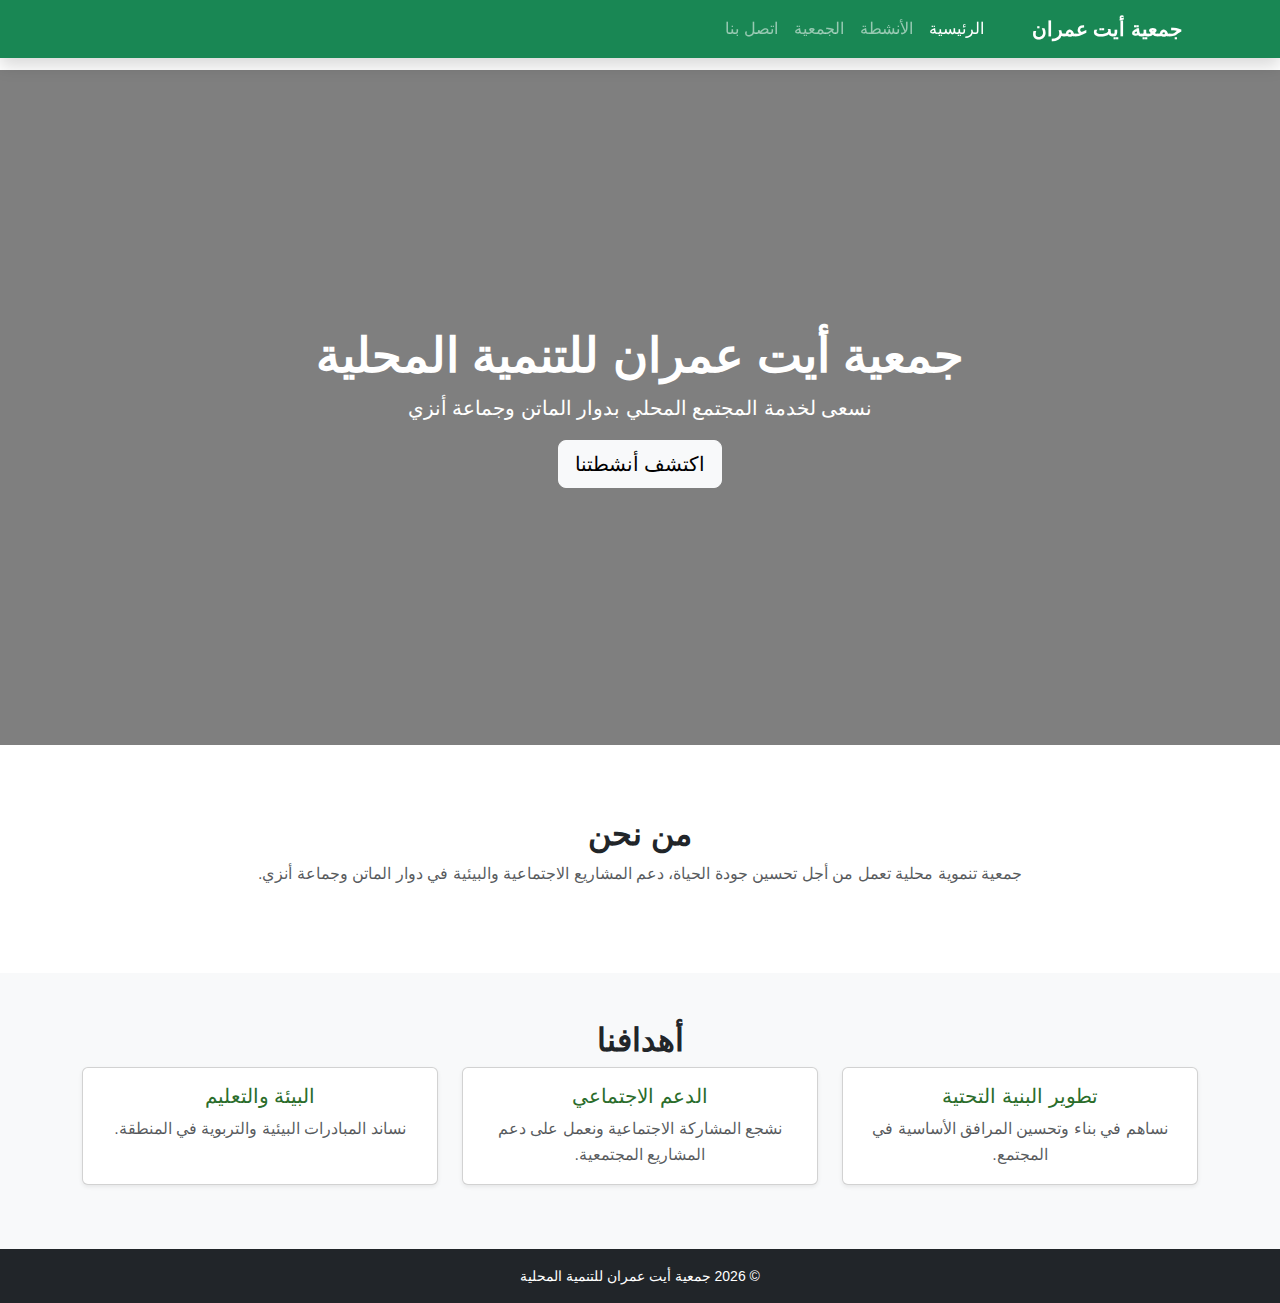
<file: index.html>
<!DOCTYPE html>
<html lang="ar" dir="rtl">
<head>
  <meta charset="UTF-8">
  <title>جمعية أيت عمران للتنمية المحلية</title>
  <meta name="viewport" content="width=device-width, initial-scale=1.0">
  <title>جمعية أيت عمران للتنمية المحلية</title>
  <meta name="description" content="جمعية أيت عمران للتنمية المحلية تهدف إلى دعم التنمية الاجتماعية والبيئية بجماعة أنزي.">
  <meta name="viewport" content="width=device-width, initial-scale=1.0">

  <link href="https://cdn.jsdelivr.net/npm/bootstrap@5.3.2/dist/css/bootstrap.min.css" rel="stylesheet">
  <link rel="stylesheet" href="style.css">
</head>
<body>

<nav class="navbar navbar-expand-lg navbar-dark bg-success fixed-top shadow">
  <div class="container">
    <a class="navbar-brand fw-bold" href="index.html">جمعية أيت عمران</a>
    <button class="navbar-toggler" data-bs-toggle="collapse" data-bs-target="#menu">
      <span class="navbar-toggler-icon"></span>
    </button>
    <div class="collapse navbar-collapse" id="menu">
      <ul class="navbar-nav ms-auto">
        <li class="nav-item"><a class="nav-link active" href="index.html">الرئيسية</a></li>
        <li class="nav-item"><a class="nav-link" href="activities.html">الأنشطة</a></li>
        <li class="nav-item"><a class="nav-link" href="about.html">الجمعية</a></li>
        <li class="nav-item"><a class="nav-link" href="contact.html">اتصل بنا</a></li>
      </ul>
    </div>
  </div>
</nav>

<header class="hero text-center text-white d-flex align-items-center justify-content-center">
  <div class="overlay"></div>
  <div class="container hero-content">
    <h1 class="display-4 fw-bold">جمعية أيت عمران للتنمية المحلية</h1>
    <p class="lead">نسعى لخدمة المجتمع المحلي بدوار الماتن وجماعة أنزي</p>
    <a href="activities.html" class="btn btn-light btn-lg">اكتشف أنشطتنا</a>
  </div>
</header>

<section class="section about-us text-center">
  <div class="container">
    <h2 class="fw-bold">من نحن</h2>
    <p class="text-muted">
      جمعية تنموية محلية تعمل من أجل تحسين جودة الحياة، 
      دعم المشاريع الاجتماعية والبيئية في دوار الماتن وجماعة أنزي.
    </p>
  </div>
</section>

<section class="bg-light py-5 text-center">
  <div class="container">
    <h2 class="fw-bold">أهدافنا</h2>
    <div class="row">
      <div class="col-md-4 mb-3">
        <div class="card h-100 shadow-sm">
          <div class="card-body">
            <h5 class="card-title">تطوير البنية التحتية</h5>
            <p class="card-text text-muted">نساهم في بناء وتحسين المرافق الأساسية في المجتمع.</p>
          </div>
        </div>
      </div>
      <div class="col-md-4 mb-3">
        <div class="card h-100 shadow-sm">
          <div class="card-body">
            <h5 class="card-title">الدعم الاجتماعي</h5>
            <p class="card-text text-muted">نشجع المشاركة الاجتماعية ونعمل على دعم المشاريع المجتمعية.</p>
          </div>
        </div>
      </div>
      <div class="col-md-4 mb-3">
        <div class="card h-100 shadow-sm">
          <div class="card-body">
            <h5 class="card-title">البيئة والتعليم</h5>
            <p class="card-text text-muted">نساند المبادرات البيئية والتربوية في المنطقة.</p>
          </div>
        </div>
      </div>
    </div>
  </div>
</section>

<footer class="bg-dark text-white text-center p-3">
  &copy; 2026 جمعية أيت عمران للتنمية المحلية
</footer>

<script src="https://cdn.jsdelivr.net/npm/bootstrap@5.3.2/dist/js/bootstrap.bundle.min.js"></script>
</body>
</html>
</file>
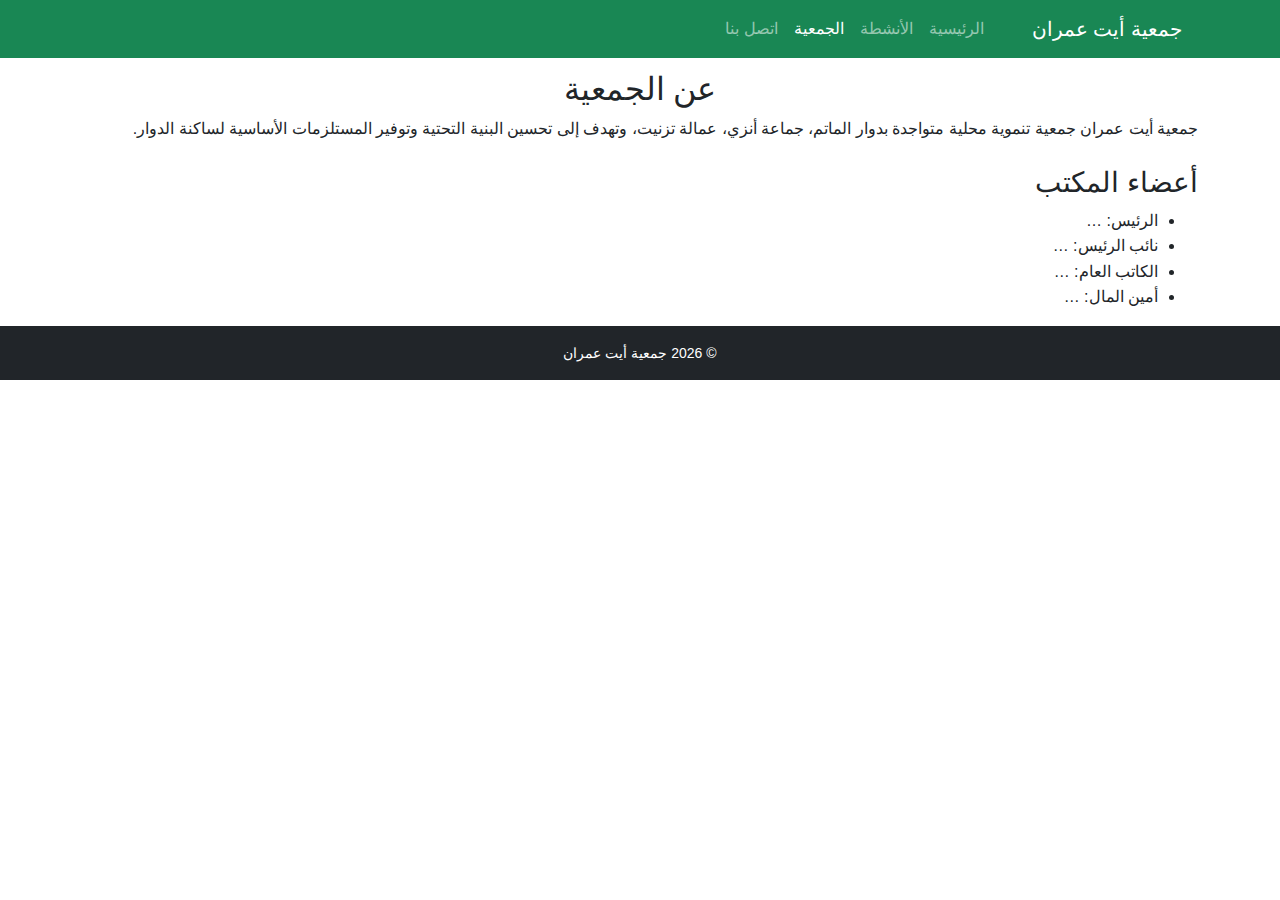
<file: about.html>
<!DOCTYPE html>
<html lang="ar" dir="rtl">
<head>
  <meta charset="UTF-8">
  <title>عن الجمعية</title>
  <meta name="viewport" content="width=device-width, initial-scale=1.0">
  <link href="https://cdn.jsdelivr.net/npm/bootstrap@5.3.2/dist/css/bootstrap.min.css" rel="stylesheet">
  <link rel="stylesheet" href="style.css">
</head>
<body>

<nav class="navbar navbar-expand-lg navbar-dark bg-success fixed-top">
  <div class="container">
    <a class="navbar-brand" href="index.html">جمعية أيت عمران</a>
    <button class="navbar-toggler" data-bs-toggle="collapse" data-bs-target="#menu">
      <span class="navbar-toggler-icon"></span>
    </button>
    <div class="collapse navbar-collapse" id="menu">
      <ul class="navbar-nav ms-auto">
        <li class="nav-item"><a class="nav-link" href="index.html">الرئيسية</a></li>
        <li class="nav-item"><a class="nav-link" href="activities.html">الأنشطة</a></li>
        <li class="nav-item"><a class="nav-link active" href="about.html">الجمعية</a></li>
        <li class="nav-item"><a class="nav-link" href="contact.html">اتصل بنا</a></li>
      </ul>
    </div>
  </div>
</nav>

<section class="section">
  <div class="container">
    <h2 class="text-center">عن الجمعية</h2>

    <p>
      جمعية أيت عمران جمعية تنموية محلية متواجدة بدوار الماتم،
      جماعة أنزي، عمالة تزنيت، وتهدف إلى تحسين البنية التحتية
      وتوفير المستلزمات الأساسية لساكنة الدوار.
    </p>

    <h3 class="mt-4">أعضاء المكتب</h3>
    <ul>
      <li>الرئيس: …</li>
      <li>نائب الرئيس: …</li>
      <li>الكاتب العام: …</li>
      <li>أمين المال: …</li>
    </ul>
  </div>
</section>

<footer class="bg-dark text-white text-center p-3">
  © 2026 جمعية أيت عمران
</footer>

<script src="https://cdn.jsdelivr.net/npm/bootstrap@5.3.2/dist/js/bootstrap.bundle.min.js"></script>
</body>
</html>
</file>
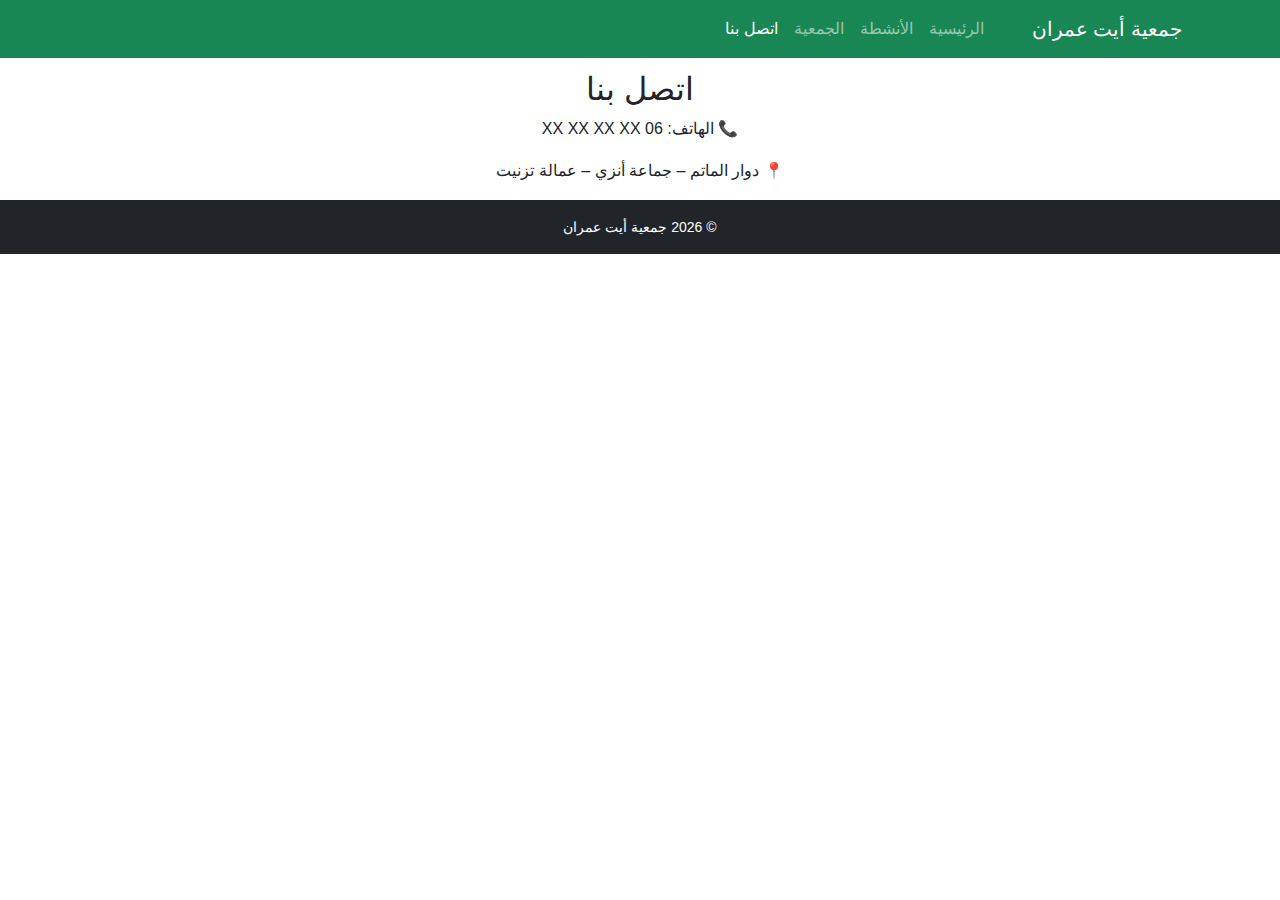
<file: contact.html>
<!DOCTYPE html>
<html lang="ar" dir="rtl">
<head>
  <meta charset="UTF-8">
  <title>اتصل بنا</title>
  <meta name="viewport" content="width=device-width, initial-scale=1.0">
  <link href="https://cdn.jsdelivr.net/npm/bootstrap@5.3.2/dist/css/bootstrap.min.css" rel="stylesheet">
  <link rel="stylesheet" href="style.css">
</head>
<body>

<nav class="navbar navbar-expand-lg navbar-dark bg-success fixed-top">
  <div class="container">
    <a class="navbar-brand" href="index.html">جمعية أيت عمران</a>
    <button class="navbar-toggler" data-bs-toggle="collapse" data-bs-target="#menu">
      <span class="navbar-toggler-icon"></span>
    </button>
    <div class="collapse navbar-collapse" id="menu">
      <ul class="navbar-nav ms-auto">
        <li class="nav-item"><a class="nav-link" href="index.html">الرئيسية</a></li>
        <li class="nav-item"><a class="nav-link" href="activities.html">الأنشطة</a></li>
        <li class="nav-item"><a class="nav-link" href="about.html">الجمعية</a></li>
        <li class="nav-item"><a class="nav-link active" href="contact.html">اتصل بنا</a></li>
      </ul>
    </div>
  </div>
</nav>

<section class="section text-center">
  <div class="container">
    <h2>اتصل بنا</h2>
    <p>📞 الهاتف: 06 XX XX XX XX</p>
    <p>📍 دوار الماتم – جماعة أنزي – عمالة تزنيت</p>
  </div>
</section>

<footer class="bg-dark text-white text-center p-3">
  © 2026 جمعية أيت عمران
</footer>

<script src="https://cdn.jsdelivr.net/npm/bootstrap@5.3.2/dist/js/bootstrap.bundle.min.js"></script>
</body>
</html>
</file>
<file: style.css>
body {
  font-family: 'Tajawal', sans-serif;
  margin-top: 70px;
  line-height: 1.6;
}

.hero {
 background: linear-gradient(rgba(0, 0, 0, 0.65), rgba(0, 0, 0, 0.65)),
            url("https://images.pexels.com/photos/4172933/pexels-photo-4172933.jpeg") center/cover no-repeat;

  height: 70vh;
  display: flex;
  justify-content: center;
  align-items: center;
}

.hero h1 {
  font-size: 3rem;
}

.section.about-us {
  padding: 70px 20px;
}

.card-title {
  color: #2b6d2b;
}
.hero {
  position: relative;
  background-image: url("https://images.pexels.com/photos/4172933/pexels-photo-4172933.jpeg"); /* هادي الصورة الكبيرة */
  background-size: cover;
  background-position: center;
  height: 75vh;
  color: white;
}

.hero .overlay {
  position: absolute;
  inset: 0;
  background: rgba(0, 0, 0, 0.5); /* غمّق الصورة باش النص يبين واضح */
}

.hero-content {
  position: relative;
  z-index: 2;
}


footer {
  font-size: 14px;
}
</file>
